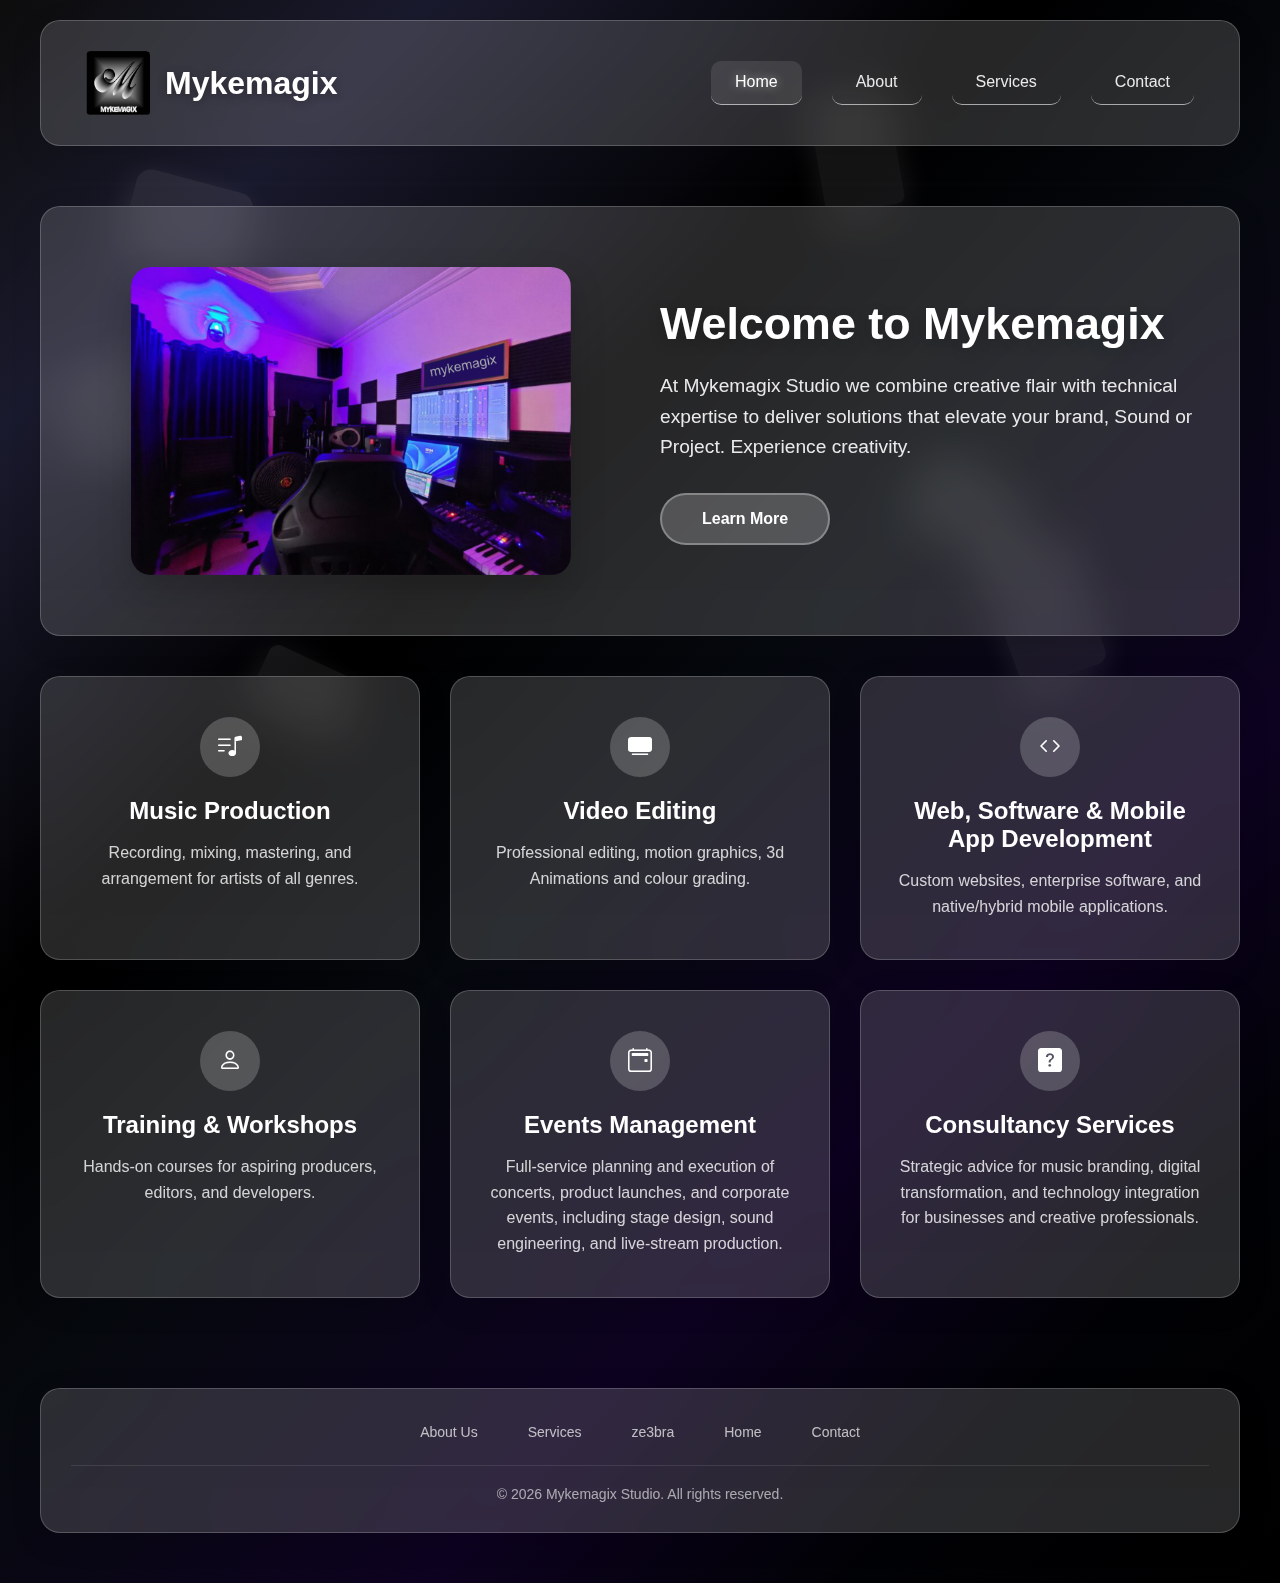
<file: index.html>
<!DOCTYPE html>
<html lang="en">
<head>
    <meta charset="UTF-8">
    <meta name="viewport" content="width=device-width, initial-scale=1.0">
    <title>Mykemagix Studio - Multimedia hub</title>
    <link rel="stylesheet" href="templatemo-glossy-touch.css">
    <link href="bootstrap-icons/bootstrap-icons.css" rel="stylesheet">
    <link href="images/favicon.png" rel="icon">
</head>
<body>
    <div class="bg-shapes">
        <div class="shape"></div>
        <div class="shape"></div>
        <div class="shape"></div>
        <div class="shape"></div>
        <div class="shape"></div>
        <div class="shape"></div>
    </div>

    <!-- SINGLE NAVIGATION HEADER -->
    <header>
        <div class="container">
            <nav class="glass">
                <div class="logo" onclick="showPage('home')">
                    <div class="logo-icon">
                        <img src="images/logo.png" alt="logo" style="width:2em">
                    </div>
                    <span>Mykemagix</span>
                </div>
                <div class="nav-links">
                    <a href="#" onclick="showPage('home')" class="active">Home</a>
                    <a href="#" onclick="showPage('about')">About</a>
                    <a href="#" onclick="showPage('services')">Services</a>
                    <a href="#" onclick="showPage('contact')">Contact</a>
                </div>
            </nav>
        </div>
    </header>

    <!-- HOME PAGE -->
    <div id="home" class="page active">
        <div class="container">
            <div class="content-wrapper">
                <section class="hero glass">
                    <div class="hero-image">
                        <img src="images/1.png" alt="mykemagix" />
                    </div>
                    <div class="hero-content">
                        <h1>Welcome to Mykemagix</h1>
                        <p>At Mykemagix Studio we combine creative flair with technical expertise to deliver solutions that elevate your brand, Sound or Project.
                            Experience creativity.</p>
                        <a href="#" class="cta-button" onclick="showPage('about')">Learn More</a>
                    </div>
                </section>

                <section class="features">
                    <div class="feature-card glass">
                        <div class="feature-icon"><i class="bi-music-note-list"></i></div>
                        <h3>Music Production </h3>
                        <p>Recording, mixing, mastering, and arrangement for artists of all genres.</p>
                    </div>
                    
                    <div class="feature-card glass">
                        <div class="feature-icon"><i class="bi-tv-fill"></i></div>
                        <h3>Video Editing</h3>
                        <p>Professional editing, motion graphics, 3d Animations and colour grading.</p>
                    </div>
                    
                    <div class="feature-card glass">
                        <div class="feature-icon"><i class="bi-code"></i></div>
                        <h3>Web, Software & Mobile App Development </h3>
                        <p>Custom websites, enterprise software, and native/hybrid mobile applications.</p>
                    </div>

                    <div class="feature-card glass">
                        <div class="feature-icon"><i class="bi-person"></i></div>
                        <h3>Training & Workshops</h3>
                        <p>Hands‑on courses for aspiring producers, editors, and developers.</p>
                    </div>

                    <div class="feature-card glass">
                        <div class="feature-icon"><i class="bi-calendar2-event"></i></div>
                        <h3>Events Management</h3>
                        <p>Full‑service planning and execution of concerts, product launches, and corporate events, including stage design, sound engineering, and live‑stream production.</p>
                    </div>

                    <div class="feature-card glass">
                        <div class="feature-icon"><i class="bi-question-square-fill"></i></div>
                        <h3>Consultancy Services</h3>
                        <p>Strategic advice for music branding, digital transformation, and technology integration for businesses and creative professionals.</p>
                    </div>
                </section>
            </div>
        </div>
    </div>

    <!-- ABOUT PAGE -->
    <div id="about" class="page">
        <div class="container">
            <div class="content-wrapper">
                <section class="about-content">
                    <div class="about-text glass">
                        <h2>About</h2>
                        <p>Mykemagix Studio is a premier music‑production studio and ICT centre specializing in web, software, and mobile‑app development. Founded on 26 November 2006 by Michael Akullah, the company was formally registered with the Corporate Affairs Commission (CAC) in 2008.

<br>Over the years, Mykemagix has:<br>

<br> <small>Produced tracks for top celebrities across the state and Nigeria as a whole.
<br> Trained a new generation of music producers, video editors, and IT professionals.
<br> Developed <b>Ze3ra</b>, a progressive‑web‑app that blends social‑media features with music sharing.</small></p>
                    </div>
                    <div class="stats">
                        <div class="stat-card glass">
                            <div class="stat-number">550+</div>
                            <div class="stat-label">Projects Completed</div>
                        </div>
                        <div class="stat-card glass">
                            <div class="stat-number">100+</div>
                            <div class="stat-label">Happy Clients</div>
                        </div>
                        <div class="stat-card glass">
                            <div class="stat-number">18</div>
                            <div class="stat-label">Years Experience</div>
                        </div>
                        <div class="stat-card glass">
                            <div class="stat-number">24/7</div>
                            <div class="stat-label">Support Available</div>
                        </div>
                    </div>
                </section>

                <section class="team-section">
                    <h2>Meet Our Team</h2>
                    <div class="team-grid">
                        <div class="team-member glass">
                            <div class="team-avatar"><img src="images/me.png" alt="founder" ></div>
                            <h3>Myke Akullah</h3>
                            <p class="role">CEO & Founder</p>
                            <p class="bio">Bsc. Computer Science, Music producer, Performer, Recording Artist, Full-stack Web Developer/Software Engineer</p>
                            <div class="team-social">
                                <a href="Akullahmichael@gmail.com" title="Email"><i class="bi-envelope"></i></a>
                                <a href="facebook.com/mykemagix" title="LinkedIn"><i class="bi-facebook"></i></a>
                                <a href="x.com/mykemagix" title="Twitter"><i class="bi-twitter"></i></a>
                            </div>
                        </div>
                        <div class="team-member glass">
                            <div class="team-avatar"><img src="images/msen.png" alt="founder" ></div>
                            <h3>Msendoo Bonase</h3>
                            <p class="role">Creative Director</p>
                            <p class="bio">Award-winning make-up artists, events manager and dancer</p>
                            <div class="team-social">
                                <a href="#" title="Email"><i class="bi-envelope"></i></a>
                                <a href="#" title="facebook"><i class="bi-facebook"></i></a>
                                <a href="#" title="twitter"><i class="bi-twitter"></i></a>
                            </div>
                        </div>
                        <div class="team-member glass">
                            <div class="team-avatar"><img src="images/dexma.png" alt="founder" ></div>
                            <h3>Anule, Dexma</h3>
                            <p class="role">Lead Analyst</p>
                            <p class="bio">Data Science expert passionate about Machine learning, Artificial Intelligence and innovative web technologies.</p>
                            <div class="team-social">
                                <a href="#" title="Email"><i class="bi-envelope"></i></a>
                                <a href="#" title="facebook"><i class="bi-facebook"></i></a>
                                <a href="#" title="twitter"><i class="bi-twitter"></i></a>
                            </div>
                        </div>
                    </div>
                </section>
            </div>
        </div>
    </div>

    <!-- SERVICES PAGE -->
    <div id="services" class="page">
        <div class="container">
            <div class="content-wrapper">
                <section class="hero glass">
                    <h1>Services</h1>
                </section>
                <section class="features">
                    <div class="feature-card glass">
                        <div class="feature-icon"><i class="bi-music-note-list"></i></div>
                        <h3>Music Production </h3>
                        <p>Recording, mixing, mastering, and arrangement for artists of all genres.</p>
                    </div>
                    
                    <div class="feature-card glass">
                        <div class="feature-icon"><i class="bi-tv-fill"></i></div>
                        <h3>Video Editing</h3>
                        <p>Professional editing, motion graphics, 3d Animations and colour grading.</p>
                    </div>
                    
                    <div class="feature-card glass">
                        <div class="feature-icon"><i class="bi-code"></i></div>
                        <h3>Web, Software & Mobile App Development </h3>
                        <p>Custom websites, enterprise software, and native/hybrid mobile applications.</p>
                    </div>

                    <div class="feature-card glass">
                        <div class="feature-icon"><i class="bi-person"></i></div>
                        <h3>Training & Workshops</h3>
                        <p>Hands‑on courses for aspiring producers, editors, and developers.</p>
                    </div>

                    <div class="feature-card glass">
                        <div class="feature-icon"><i class="bi-calendar2-event"></i></div>
                        <h3>Events Management</h3>
                        <p>Full‑service planning and execution of concerts, product launches, and corporate events, including stage design, sound engineering, and live‑stream production.</p>
                    </div>

                    <div class="feature-card glass">
                        <div class="feature-icon"><i class="bi-question-square-fill"></i></div>
                        <h3>Consultancy Services</h3>
                        <p>Strategic advice for music branding, digital transformation, and technology integration for businesses and creative professionals.</p>
                    </div>
                </section>
            </div>
        </div>
    </div>

    <!-- CONTACT PAGE -->
    <div id="contact" class="page">
        <div class="container">
            <div class="content-wrapper">
                <section class="contact-grid">
                    <div class="contact-form glass">
                        <h2>Get In Touch</h2>
                        <form>
                            <div class="form-group">
                                <label for="name">Full Name</label>
                                <input type="text" id="name" name="name" placeholder="Enter your full name" required>
                            </div>
                            <div class="form-group">
                                <label for="email">Email Address</label>
                                <input type="email" id="email" name="email" placeholder="Enter your email" required>
                            </div>
                            <div class="form-group">
                                <label for="subject">Subject</label>
                                <input type="text" id="subject" name="subject" placeholder="What's this about?">
                            </div>
                            <div class="form-group">
                                <label for="message">Message</label>
                                <textarea id="message" name="message" placeholder="Tell us about your project..." required></textarea>
                            </div>
                            <button type="submit" class="cta-button">Send Message</button>
                        </form>
                    </div>

                    <div class="contact-info glass">
                        <h2>Contact Information</h2>
                        
                        <div class="contact-item">
                            <div class="contact-item-icon">📧</div>
                            <div class="contact-item-text">
                                <h4>Email</h4>
                                <p>mykemagixstudio@gmail.com</p>
                            </div>
                        </div>

                        <div class="contact-item">
                            <div class="contact-item-icon">📞</div>
                            <div class="contact-item-text">
                                <h4>Phone</h4>
                                <p>+234 7030 355068</p>
                            </div>
                        </div>

                        <div class="contact-item">
                            <div class="contact-item-icon">📍</div>
                            <div class="contact-item-text">
                                <h4>Address</h4>
                                <p>#6 John Ibu Street<br>Kwararafa quarters, Makurdi Benue State Nigeria</p>
                            </div>
                        </div>

                        <div class="contact-item">
                            <div class="contact-item-icon">🕒</div>
                            <div class="contact-item-text">
                                <h4>Business Hours</h4>
                                <p>Mon-Fri: 8AM-6PM<br>Sat-Sun: 12PM-6PM</p>
                            </div>
                        </div>
                    </div>
                </section>

                <!-- <section class="contact-map-section">
                    <div class="contact-map glass">
                        <h2>Find Us</h2>
                        <div class="map-container">
                            <div class="map-placeholder">
                                <div class="map-placeholder-icon">🗺️</div>
                                <p><strong>Interactive Map Area</strong></p>
                                <p>123 Design Street</p>
                                <p>Creative District, CD 12345</p>
                                <p style="margin-top: 15px; font-size: 12px; opacity: 0.7;">
                                    Map integration can be added with<br>
                                    Google Maps, OpenStreetMap, or Mapbox
                                </p>
                            </div>
                        </div>
                    </div>
                </section> -->
            </div>
        </div>
    </div>

    <!-- SINGLE FOOTER -->
    <div id="footer">
        <div class="container">
            <footer class="glass">
                <div class="footer-content">
                    <div class="footer-links">
                        <a href="#" onclick="showPage('about')">About Us</a>
                        <a href="#" onclick="showPage('services')">Services</a>
                        <a href="#">ze3bra</a>
                        <a href="index.html">Home</a>
                        <a href="#" onclick="showPage('contact')">Contact</a>
                    </div>
                    <div class="copyright">
                        &copy; <script>document.write(new Date().getFullYear())</script> Mykemagix Studio. All rights reserved. 
                    </div>
                </div>
            </footer>
        </div>
    </div>
<script src="templatemo-glossy-touch.js"></script>
</body>
</html>
</file>
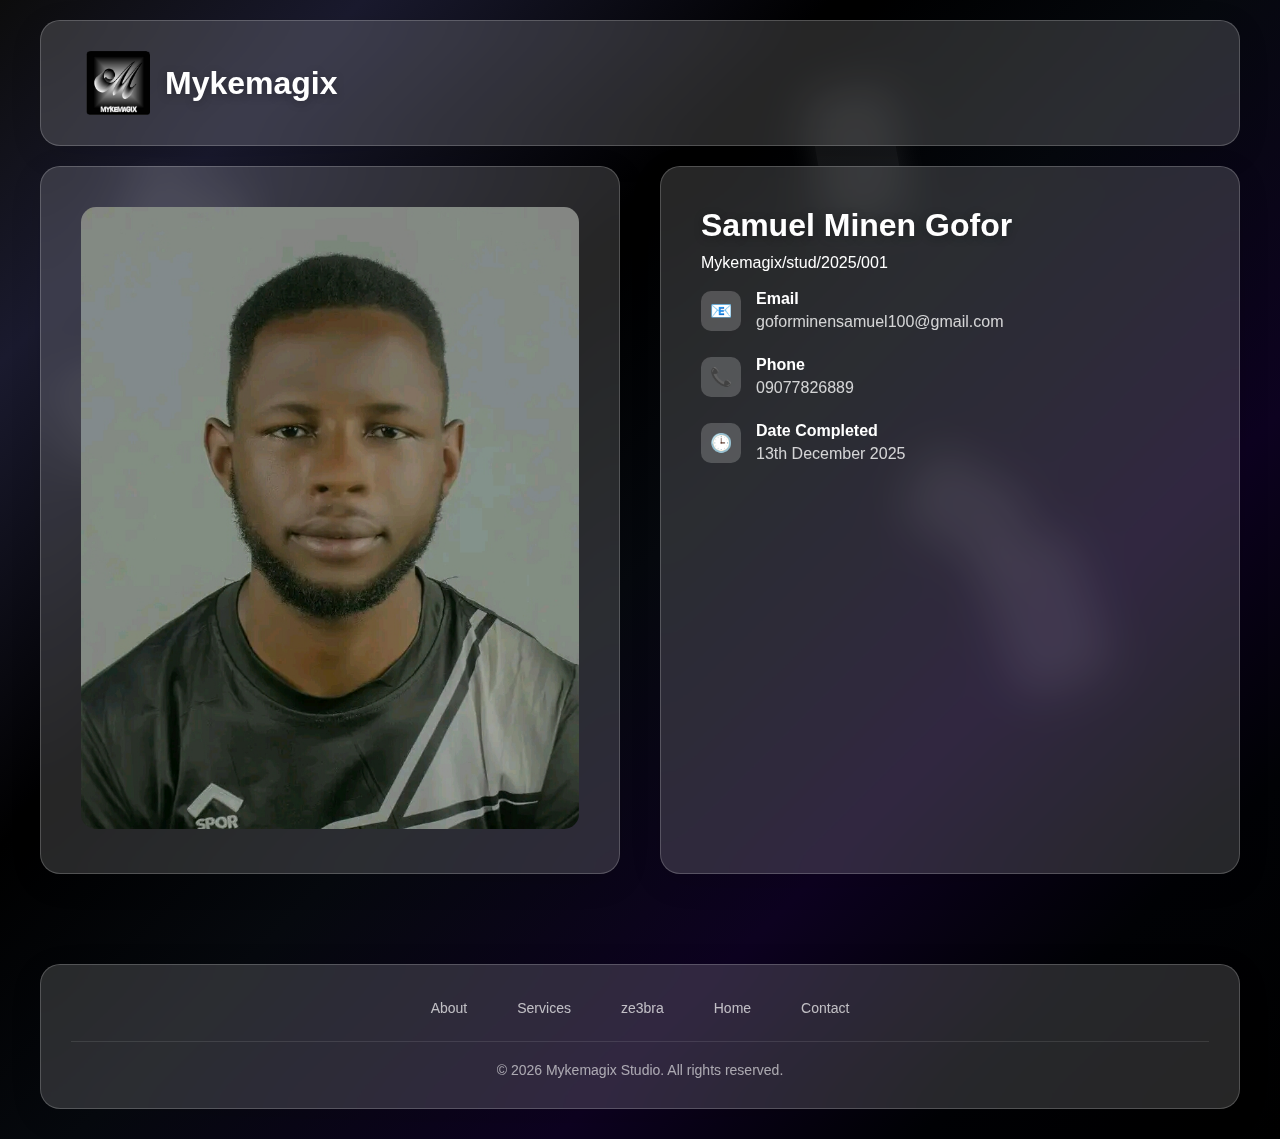
<file: minem.html>
<!DOCTYPE html>
<html lang="en">
<head>
    <meta charset="UTF-8">
    <meta name="viewport" content="width=device-width, initial-scale=1.0">
    <title>Mykemagix Studio - Multimedia hub</title>
    <link rel="stylesheet" href="templatemo-glossy-touch.css">
    <link href="bootstrap-icons/bootstrap-icons.css" rel="stylesheet">
    <link href="images/favicon.png" rel="icon">
</head>
<body>
    <div class="bg-shapes">
        <div class="shape"></div>
        <div class="shape"></div>
        <div class="shape"></div>
        <div class="shape"></div>
        <div class="shape"></div>
        <div class="shape"></div>
    </div>

    <!-- SINGLE NAVIGATION HEADER -->
    <header>
        <div class="container">
            <nav class="glass">
                <div class="logo">
                    <div class="logo-icon">
                        <img src="images/logo.png" alt="logo" style="width:2em">
                    </div>
                    <span>Mykemagix</span>
                </div>
                <!-- <div class="nav-links">
                    <a href="index.html" >Home</a>
                    <a href="index.html#about" >About</a>
                    <a href="index.html#services" >Services</a>
                    <a href="index.html#contact" >Contact</a>
                </div> -->
            </nav>
        </div>
    </header>
<!-- CONTACT PAGE -->
    <div>
        <div class="container">
            <div class="content-wrapper">
                <section class="contact-grid">
                    <div class="contact-form glass">
                        <img src="images/minem.jpg" style="width:100%;border-radius:15px" alt="">
                        <!-- <h2>Get In Touch</h2>
                        <form>
                            <div class="form-group">
                                <label for="name">Full Name</label>
                                <input type="text" id="name" name="name" placeholder="Enter your full name" required>
                            </div>
                            <div class="form-group">
                                <label for="email">Email Address</label>
                                <input type="email" id="email" name="email" placeholder="Enter your email" required>
                            </div>
                            <div class="form-group">
                                <label for="subject">Subject</label>
                                <input type="text" id="subject" name="subject" placeholder="What's this about?">
                            </div>
                            <div class="form-group">
                                <label for="message">Message</label>
                                <textarea id="message" name="message" placeholder="Tell us about your project..." required></textarea>
                            </div>
                            <button type="submit" class="cta-button">Send Message</button>
                        </form> -->
                    </div>

                    <div class="contact-info glass">
                        <h2>Samuel Minen Gofor</h2>
                        <p style="margin-top:-20px">Mykemagix/stud/2025/001</p><br>
                        <div class="contact-item">
                            <div class="contact-item-icon">📧</div>
                            <div class="contact-item-text">
                                <h4>Email</h4>
                                <p>goforminensamuel100@gmail.com</p>
                            </div>
                        </div>

                        <div class="contact-item">
                            <div class="contact-item-icon">📞</div>
                            <div class="contact-item-text">
                                <h4>Phone</h4>
                                <p>09077826889</p>
                            </div>
                        </div>

                        

                        <div class="contact-item">
                            <div class="contact-item-icon">🕒</div>
                            <div class="contact-item-text">
                                <h4>Date Completed</h4>
                                <p>13th December 2025</p>
                            </div>
                        </div>
                    </div>
                </section>
            </div>
        </div>
    </div>

    <!-- SINGLE FOOTER -->
    <div id="footer">
        <div class="container">
            <footer class="glass">
                <div class="footer-content">
                    <div class="footer-links">
                        <a href="index.html">About </a>
                        <a href="index.html#">Services</a>
                        <a href="index.html#">ze3bra</a>
                        <a href="index.html">Home</a>
                        <a href="index.html#">Contact</a>
                    </div>
                    <div class="copyright">
                        &copy; <script>document.write(new Date().getFullYear())</script> Mykemagix Studio. All rights reserved. 
                    </div>
                </div>
            </footer>
        </div>
    </div>
<script src=""></script>
</body>
</html>
</file>
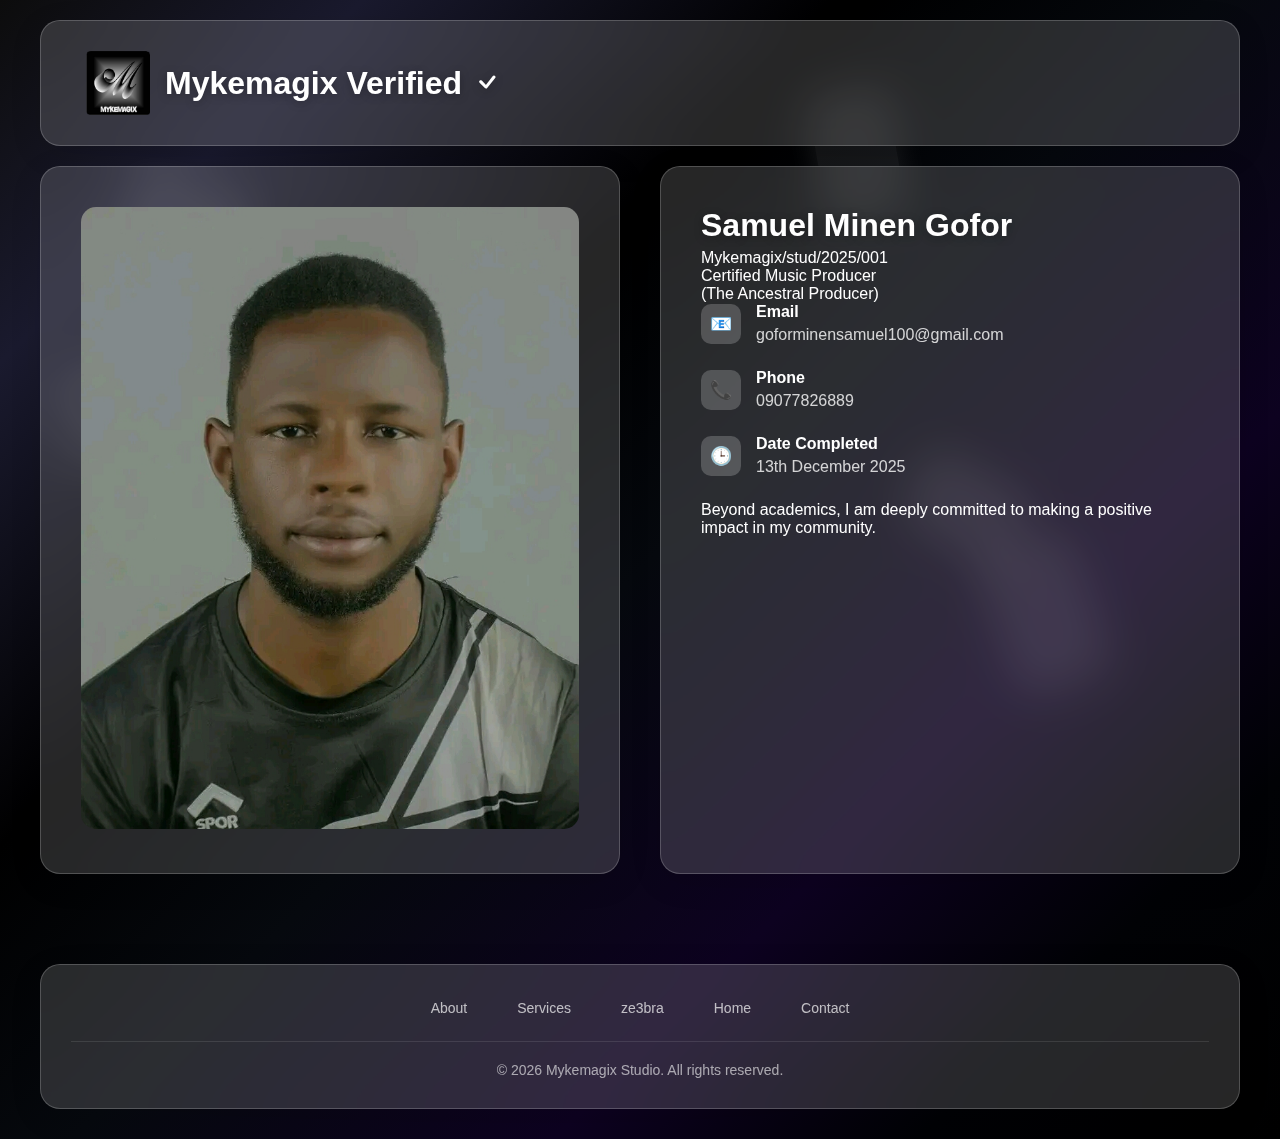
<file: minen.html>
<!DOCTYPE html>
<html lang="en">
<head>
    <meta charset="UTF-8">
    <meta name="viewport" content="width=device-width, initial-scale=1.0">
    <title>Mykemagix Studio - Certification verification</title>
    <link rel="stylesheet" href="templatemo-glossy-touch.css">
    <link href="bootstrap-icons/bootstrap-icons.css" rel="stylesheet">
    <link href="images/favicon.png" rel="icon">
</head>
<body>
    <div class="bg-shapes">
        <div class="shape"></div>
        <div class="shape"></div>
        <div class="shape"></div>
        <div class="shape"></div>
        <div class="shape"></div>
        <div class="shape"></div>
    </div>

    <!-- SINGLE NAVIGATION HEADER -->
    <header>
        <div class="container">
            <nav class="glass">
                <div class="logo">
                    <div class="logo-icon">
                        <img src="images/logo.png" alt="logo" style="width:2em">
                    </div>
                    <span>Mykemagix Verified <i class="bi-check"></i></span>
                </div>
                <!-- <div class="nav-links">
                    <a href="index.html" >Home</a>
                    <a href="index.html#about" >About</a>
                    <a href="index.html#services" >Services</a>
                    <a href="index.html#contact" >Contact</a>
                </div> -->
            </nav>
        </div>
    </header>
<!-- CONTACT PAGE -->
    <div>
        <div class="container">
            <div class="content-wrapper">
                <section class="contact-grid">
                    <div class="contact-form glass">
                        <img src="images/minem.jpg" style="width:100%;border-radius:15px" alt="">
                    </div>

                    <div class="contact-info glass">
                        <h2>Samuel Minen Gofor</h2>
                        <p style="margin-top:-25px">Mykemagix/stud/2025/001</p>
                        <p>Certified Music Producer <br>(The Ancestral Producer)</p>
                        <div class="contact-item">
                            <div class="contact-item-icon">📧</div>
                            <div class="contact-item-text">
                                <h4>Email</h4>
                                <p>goforminensamuel100@gmail.com</p>
                            </div>
                        </div>

                        <div class="contact-item">
                            <div class="contact-item-icon">📞</div>
                            <div class="contact-item-text">
                                <h4>Phone</h4>
                                <p>09077826889</p>
                            </div>
                        </div>
                        <div class="contact-item">
                            <div class="contact-item-icon">🕒</div>
                            <div class="contact-item-text">
                                <h4>Date Completed</h4>
                                <p>13th December 2025</p>
                            </div>
                        </div>
                        <div><p>Beyond academics, I am deeply committed to making a positive impact in my community.</p></p></div>
                    </div>
                </section>
            </div>
        </div>
    </div>

    <!-- SINGLE FOOTER -->
    <div id="footer">
        <div class="container">
            <footer class="glass">
                <div class="footer-content">
                    <div class="footer-links">
                        <a href="index.html">About </a>
                        <a href="index.html#">Services</a>
                        <a href="index.html#">ze3bra</a>
                        <a href="index.html">Home</a>
                        <a href="index.html#">Contact</a>
                    </div>
                    <div class="copyright">
                        &copy; <script>document.write(new Date().getFullYear())</script> Mykemagix Studio. All rights reserved. 
                    </div>
                </div>
            </footer>
        </div>
    </div>
<script src=""></script>
</body>

</html>
</file>
<file: templatemo-glossy-touch.css>
@charset "utf-8";
/*

TemplateMo 592 glossy touch

https://templatemo.com/tm-592-glossy-touch

*/

* {
    margin: 0;
    padding: 0;
    box-sizing: border-box;
    button[type="submit"] {
        font-family: inherit;
        font-size: 16px;
    }
}
body {
    font-family: "Segoe UI", Tahoma, Geneva, Verdana, sans-serif;
    background: linear-gradient(
        135deg,
        #0c0c0c 0%,
        #1a1a2e 15%,
        #000000 35%,
        #06090e 50%,
        #0d0220 70%,
        #010205 85%,
        #000000 100%
    );
    min-height: 100vh;
    overflow-x: hidden;
}
/* Animated background elements */
.bg-shapes {
    position: fixed;
    top: 0;
    left: 0;
    width: 100%;
    height: 100%;
    z-index: -1;
    overflow: hidden;
}
.shape {
    position: absolute;
    background: rgba(255, 255, 255, 0.08);
    animation: float 6s ease-in-out infinite;
    box-shadow: 0 8px 32px rgba(255, 255, 255, 0.1);
}
.shape:nth-child(1) {
    width: 120px;
    height: 80px;
    border-radius: 15px;
    top: 20%;
    left: 10%;
    animation-delay: 0s;
    transform: rotate(15deg);
}
.shape:nth-child(2) {
    width: 90px;
    height: 140px;
    border-radius: 12px;
    top: 60%;
    right: 15%;
    animation-delay: 2s;
    transform: rotate(-20deg);
}
.shape:nth-child(3) {
    width: 100px;
    height: 60px;
    border-radius: 10px;
    bottom: 20%;
    left: 20%;
    animation-delay: 4s;
    transform: rotate(25deg);
}
.shape:nth-child(4) {
    width: 80px;
    height: 120px;
    border-radius: 8px;
    top: 10%;
    right: 30%;
    animation-delay: 1s;
    transform: rotate(-10deg);
}
.shape:nth-child(5) {
    width: 110px;
    height: 70px;
    border-radius: 14px;
    bottom: 40%;
    right: 20%;
    animation-delay: 3s;
    transform: rotate(30deg);
}
.shape:nth-child(6) {
    width: 95px;
    height: 95px;
    border-radius: 20px;
    top: 40%;
    left: 5%;
    animation-delay: 5s;
    transform: rotate(-15deg);
}
@keyframes float {
    0%,
    100% {
        transform: translateY(0px) rotate(var(--start-rotation, 0deg));
    }
    50% {
        transform: translateY(-20px)
            rotate(calc(var(--start-rotation, 0deg) + 180deg));
    }
}
/* Glass container styles */
.glass {
    background: rgba(255, 255, 255, 0.15);
    backdrop-filter: blur(20px);
    border: 1px solid rgba(255, 255, 255, 0.2);
    border-radius: 20px;
    box-shadow: 0 8px 32px rgba(0, 0, 0, 0.1);
    transition: all 0.3s ease;
    position: relative;
    overflow: hidden;
}
.glass:hover {
    background: rgba(255, 255, 255, 0.2);
    transform: translateY(-5px);
    box-shadow: 0 15px 45px rgba(0, 0, 0, 0.15);
}
/* Header styles */
header {
    padding: 20px;
}
.container {
    max-width: 1200px;
    margin: 0 auto;
}
/* Navigation styles */
nav {
    display: flex;
    justify-content: space-between;
    align-items: center;
    padding: 30px 45px;
}
.logo {
    font-size: 32px;
    font-weight: bold;
    color: white;
    text-shadow: 0 2px 10px rgba(0, 0, 0, 0.3);
    display: flex;
    align-items: center;
    gap: 15px;
    cursor: pointer;
}
.logo-icon {
    width: 64px;
    height: 64px;
    display: flex;
    align-items: center;
    justify-content: center;
}
.logo-icon svg {
    width: 100%;
    height: 100%;
    filter: drop-shadow(0 2px 8px rgba(0, 0, 0, 0.3));
    transition: all 0.3s ease;
}
.logo:hover .logo-icon svg {
    transform: scale(1.1) translateY(-2px);
    filter: drop-shadow(0 4px 12px rgba(255, 255, 255, 0.4));
}
.nav-links {
    display: flex;
    gap: 30px;
}
.nav-links a {
    color: rgba(255, 255, 255, 0.9);
    text-decoration: none;
    font-weight: 500;
    transition: all 0.3s ease;
    padding: 12px 24px 13px 24px;
    border-radius: 10px;
    cursor: pointer;
    font-size: 16px;
	border-bottom: 1px solid rgba(255, 255, 255, 0.6);
}
.nav-links a:hover,
.nav-links a.active {
    color: white;
    background: rgba(255, 255, 255, 0.1);
    text-shadow: 0 0 10px rgba(255, 255, 255, 0.5);
}
/* Page system */
.page {
    display: none;
    min-height: 100vh;
    padding: 40px 20px 20px;
}
.page.active {
    display: block;
}
/* Content wrapper to contain page content */
.content-wrapper {
    min-height: calc(100vh - 300px);
}
/* Home page styles */
.hero {
    display: grid;
    grid-template-columns: 1fr 1fr;
    gap: 40px;
    align-items: center;
    padding: 60px 40px;
    margin-bottom: 40px;
}
.hero-image {
    display: flex;
    justify-content: center;
    align-items: center;
}
.hero-image img {
    width: 100%;
    max-width: 440px;
    height: auto;
    border-radius: 20px;
    box-shadow: 0 15px 35px rgba(0, 0, 0, 0.2);
}
.hero-content {
    text-align: left;
}
.hero h1 {
    font-size: 2.8rem;
    color: white;
    margin-bottom: 20px;
    text-shadow: 0 4px 15px rgba(0, 0, 0, 0.2);
    line-height: 1.2;
}
.hero p {
    font-size: 1.2rem;
    color: rgba(255, 255, 255, 0.9);
    margin-bottom: 30px;
    line-height: 1.6;
}
.cta-button {
    display: inline-block;
    padding: 15px 40px;
    background: rgba(255, 255, 255, 0.2);
    color: white;
    text-decoration: none;
    border-radius: 50px;
    font-weight: 600;
    font-family: "Segoe UI", Tahoma, Geneva, Verdana, sans-serif;
    transition: all 0.3s ease;
    border: 2px solid rgba(255, 255, 255, 0.3);
    cursor: pointer;
}
.cta-button:hover {
    background: rgba(255, 255, 255, 0.3);
    transform: translateY(-3px);
    box-shadow: 0 10px 25px rgba(0, 0, 0, 0.2);
}
button[type="submit"] {
    font-family: inherit;
    font-size: 16px;
}
.features {
    display: grid;
    grid-template-columns: repeat(auto-fit, minmax(300px, 1fr));
    gap: 30px;
    margin-bottom: 40px;
}
.feature-card {
    padding: 40px 30px;
    text-align: center;
    color: white;
}
.feature-icon {
    width: 60px;
    height: 60px;
    margin: 0 auto 20px;
    background: rgba(255, 255, 255, 0.2);
    border-radius: 50%;
    display: flex;
    align-items: center;
    justify-content: center;
    font-size: 24px;
}
.feature-card h3 {
    font-size: 1.5rem;
    margin-bottom: 15px;
    color: white;
}
.feature-card p {
    color: rgba(255, 255, 255, 0.8);
    line-height: 1.6;
}
/* About page styles */
.about-content {
    display: grid;
    grid-template-columns: 1fr 1fr;
    gap: 40px;
    margin-bottom: 40px;
    align-items: center;
}
.about-text {
    padding: 40px;
    color: white;
}
.about-text h2 {
    font-size: 2.5rem;
    margin-bottom: 20px;
    text-shadow: 0 2px 10px rgba(0, 0, 0, 0.3);
}
.about-text p {
    font-size: 1.1rem;
    line-height: 1.8;
    color: rgba(255, 255, 255, 0.9);
    margin-bottom: 20px;
}
.stats {
    display: grid;
    grid-template-columns: repeat(auto-fit, minmax(200px, 1fr));
    gap: 30px;
    margin-bottom: 60px;
}
.stat-card {
    text-align: center;
    padding: 30px;
    color: white;
}
.stat-number {
    font-size: 3rem;
    font-weight: bold;
    color: white;
    text-shadow: 0 2px 10px rgba(0, 0, 0, 0.3);
}
.stat-label {
    font-size: 1.1rem;
    color: rgba(255, 255, 255, 0.8);
    margin-top: 10px;
}
/* Team section styles */
.team-section {
    margin-bottom: 60px;
}
.team-section h2 {
    font-size: 2.5rem;
    color: white;
    text-align: center;
    margin-bottom: 50px;
    text-shadow: 0 2px 10px rgba(0, 0, 0, 0.3);
}
.team-grid {
    display: grid;
    grid-template-columns: repeat(3, 1fr);
    gap: 30px;
}
.team-member {
    padding: 40px 30px;
    text-align: center;
    color: white;
    transition: all 0.3s ease;
}
.team-member:hover {
    transform: translateY(-10px);
}
.team-avatar {
    width: 120px;
    height: 120px;
    background: rgba(255, 255, 255, 0.2);
    border-radius: 50%;
    margin: 0 auto 20px;
    display: flex;
    align-items: center;
    justify-content: center;
    font-size: 48px;
    backdrop-filter: blur(10px);
    border: 3px solid rgba(255, 255, 255, 0.3);
    transition: all 0.3s ease;
}.team-avatar > img{
    width:80%;
    height:80%;
    border-radius: 50%;
}
.team-member:hover .team-avatar {
    border-color: rgba(255, 255, 255, 0.5);
    transform: scale(1.05);
    background: rgba(255, 255, 255, 0.25);
}
.team-member h3 {
    font-size: 1.4rem;
    margin-bottom: 8px;
    color: white;
}
.team-member .role {
    font-size: 1rem;
    color: rgba(255, 255, 255, 0.7);
    margin-bottom: 15px;
}
.team-member .bio {
    font-size: 0.9rem;
    line-height: 1.6;
    color: rgba(255, 255, 255, 0.8);
    margin-bottom: 20px;
}
.team-social {
    display: flex;
    justify-content: center;
    gap: 15px;
}
.team-social a {
    width: 36px;
    height: 36px;
    background: rgba(255, 255, 255, 0.1);
    border-radius: 50%;
    display: flex;
    align-items: center;
    justify-content: center;
    color: rgba(255, 255, 255, 0.8);
    text-decoration: none;
    transition: all 0.3s ease;
    backdrop-filter: blur(10px);
    border: 1px solid rgba(255, 255, 255, 0.2);
}
.team-social a:hover {
    background: rgba(255, 255, 255, 0.2);
    transform: translateY(-3px);
    color: white;
}
/* Services page styles */
.services-grid {
    display: grid;
    grid-template-columns: repeat(auto-fit, minmax(350px, 1fr));
    gap: 30px;
    margin-bottom: 40px;
}
.service-card {
    padding: 40px 30px;
    color: white;
    text-align: left;
}
.service-header {
    display: flex;
    align-items: center;
    margin-bottom: 20px;
}
.service-icon {
    width: 50px;
    height: 50px;
    background: rgba(255, 255, 255, 0.2);
    border-radius: 10px;
    display: flex;
    align-items: center;
    justify-content: center;
    font-size: 20px;
    margin-right: 15px;
}
.service-card h3 {
    font-size: 1.4rem;
    color: white;
}
.service-card p {
    color: rgba(255, 255, 255, 0.8);
    line-height: 1.6;
    margin-bottom: 20px;
}
.service-features {
    list-style: none;
}
.service-features li {
    color: rgba(255, 255, 255, 0.7);
    margin-bottom: 8px;
    padding-left: 20px;
    position: relative;
}
.service-features li:before {
    content: "✓";
    position: absolute;
    left: 0;
    color: rgba(255, 255, 255, 0.9);
}
/* Contact page styles */
.contact-grid {
    display: grid;
    grid-template-columns: 1fr 1fr;
    gap: 40px;
    margin-bottom: 40px;
}
.contact-map-section {
    margin-top: 40px;
}
.contact-form {
    padding: 40px;
}
.contact-form h2 {
    color: white;
    font-size: 2rem;
    margin-bottom: 30px;
    text-shadow: 0 2px 10px rgba(0, 0, 0, 0.3);
}
.form-group {
    margin-bottom: 20px;
}
.form-group label {
    display: block;
    color: rgba(255, 255, 255, 0.9);
    margin-bottom: 8px;
    font-weight: 500;
}
.form-group input,
.form-group textarea {
    width: 100%;
    padding: 15px;
    background: rgba(255, 255, 255, 0.1);
    border: 1px solid rgba(255, 255, 255, 0.2);
    border-radius: 10px;
    color: white;
    font-size: 16px;
    font-family: "Segoe UI", Tahoma, Geneva, Verdana, sans-serif;
    backdrop-filter: blur(10px);
    transition: all 0.3s ease;
}
.form-group input:focus,
.form-group textarea:focus {
    outline: none;
    background: rgba(255, 255, 255, 0.15);
    border-color: rgba(255, 255, 255, 0.4);
    box-shadow: 0 0 20px rgba(255, 255, 255, 0.1);
}
.form-group input::placeholder,
.form-group textarea::placeholder {
    color: rgba(255, 255, 255, 0.6);
}
.form-group textarea {
    height: 120px;
    resize: vertical;
    line-height: 1.5;
}
.contact-info {
    padding: 40px;
    color: white;
}
.contact-info h2 {
    font-size: 2rem;
    margin-bottom: 30px;
    text-shadow: 0 2px 10px rgba(0, 0, 0, 0.3);
}
.contact-item {
    display: flex;
    align-items: center;
    margin-bottom: 25px;
}
.contact-item-icon {
    width: 40px;
    height: 40px;
    background: rgba(255, 255, 255, 0.2);
    border-radius: 10px;
    display: flex;
    align-items: center;
    justify-content: center;
    margin-right: 15px;
    font-size: 18px;
}
.contact-item-text h4 {
    color: white;
    margin-bottom: 5px;
}
.contact-item-text p {
    color: rgba(255, 255, 255, 0.8);
}
.contact-map {
    padding: 40px;
    color: white;
    width: 100%;
}
.contact-map h2 {
    font-size: 2rem;
    margin-bottom: 30px;
    text-shadow: 0 2px 10px rgba(0, 0, 0, 0.3);
    text-align: center;
}
.map-container {
    width: 100%;
    height: 500px;
    background: rgba(255, 255, 255, 0.1);
    border-radius: 15px;
    border: 1px solid rgba(255, 255, 255, 0.2);
    overflow: hidden;
    position: relative;
    backdrop-filter: blur(10px);
}
.map-placeholder {
    width: 100%;
    height: 100%;
    display: flex;
    align-items: center;
    justify-content: center;
    flex-direction: column;
    color: rgba(255, 255, 255, 0.8);
    text-align: center;
}
.map-placeholder-icon {
    font-size: 64px;
    margin-bottom: 20px;
    opacity: 0.7;
}
.map-placeholder p {
    margin: 8px 0;
    font-size: 16px;
}
.map-placeholder .address {
    font-size: 18px;
    font-weight: 600;
    margin-bottom: 20px;
}
.map-placeholder .integration-note {
    font-size: 14px;
    opacity: 0.6;
    margin-top: 20px;
}
/* Footer styles */
#footer {
    margin-top: 60px;
    padding: 30px 0;
}
.footer-content {
    padding: 30px;
    text-align: center;
    color: rgba(255, 255, 255, 0.8);
}
.footer-links {
    display: flex;
    justify-content: center;
    gap: 30px;
    margin-bottom: 20px;
    flex-wrap: wrap;
}
.footer-links a {
    color: rgba(255, 255, 255, 0.7);
    text-decoration: none;
    font-size: 14px;
    transition: color 0.3s ease;
    padding: 5px 10px;
}
.footer-links a:hover {
    color: white;
    text-shadow: 0 0 10px rgba(255, 255, 255, 0.5);
}
.copyright {
    font-size: 14px;
    color: rgba(255, 255, 255, 0.6);
    border-top: 1px solid rgba(255, 255, 255, 0.1);
    padding-top: 20px;
}
.copyright a {
	color: rgba(255, 255, 255, 0.6);
	text-decoration: none;
}
/* Responsive design */
@media (max-width: 1024px) {
    .team-grid {
        grid-template-columns: repeat(2, 1fr);
    }
}
@media (max-width: 768px) {
    /* Adjust padding for mobile */
    .page {
        padding: 30px 20px 20px;
    }
    .content-wrapper {
        min-height: auto;
    }
    .hero {
        grid-template-columns: 1fr;
        text-align: center;
        gap: 20px;
    }
    .hero-content {
        text-align: center;
    }
    .hero h1 {
        font-size: 2.5rem;
    }
    nav {
        flex-direction: column;
        gap: 20px;
        padding: 20px 30px;
    }
    .nav-links {
        gap: 15px;
        justify-content: center;
        flex-direction: column;
        align-items: center;
    }
    .nav-links a {
        display: block;
        text-align: center;
        width: 100%;
        max-width: 200px;
        font-size: 14px;
        padding: 10px 20px;
    }
    .about-content,
    .contact-grid {
        grid-template-columns: 1fr;
    }
    .services-grid {
        grid-template-columns: 1fr;
    }
    .team-grid {
        grid-template-columns: 1fr;
        gap: 20px;
    }
    .footer-links {
        gap: 15px;
        flex-direction: column;
    }
    .footer-links a {
        display: block;
        text-align: center;
    }
    button[type="submit"] {
        width: 100%;
    }
    .map-container {
        height: 350px;
    }
    .logo-icon {
        width: 40px;
        height: 40px;
    }
    .logo {
        font-size: 22px;
    }
}
</file>
